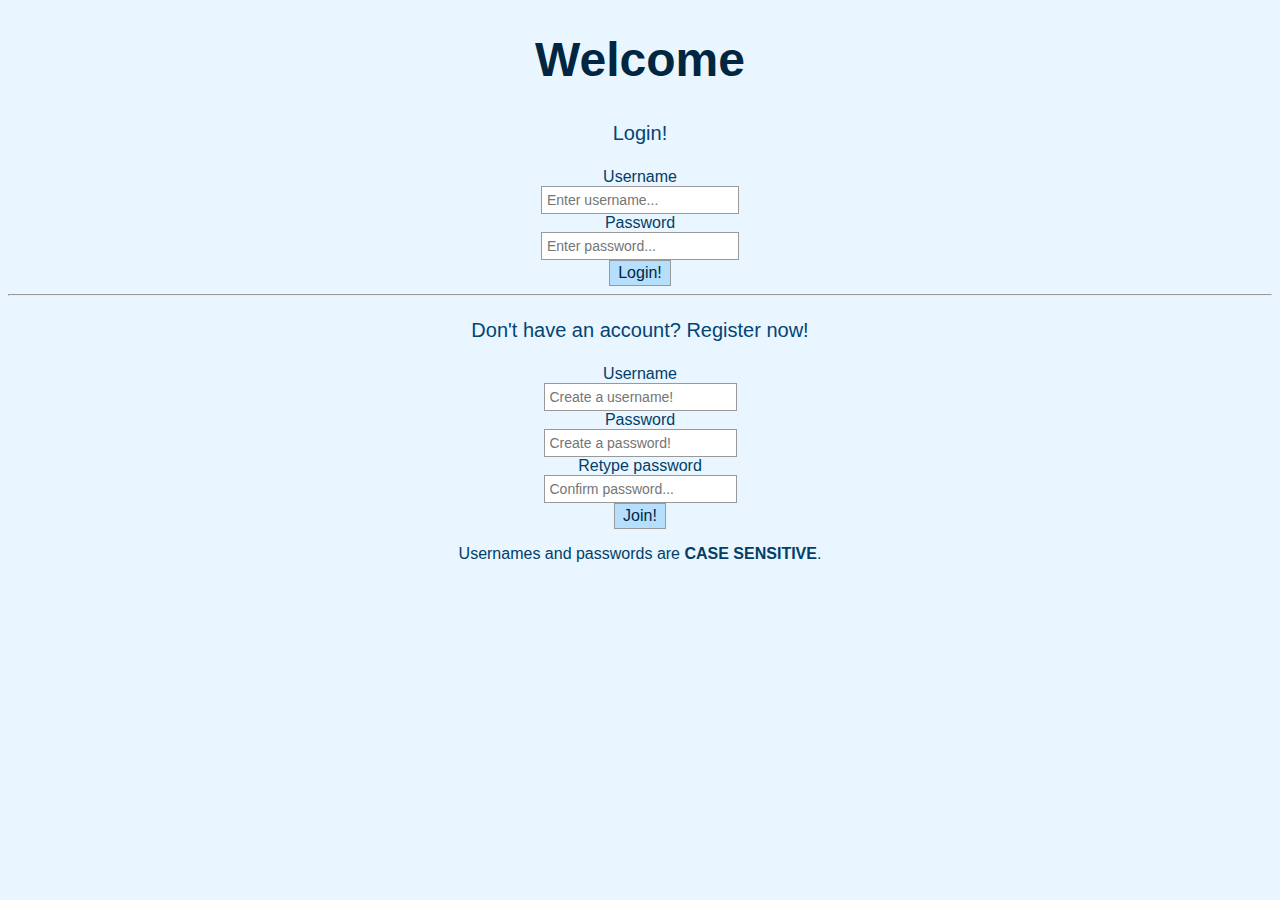
<file: index.html>
<!DOCTYPE html>
<html>
    <head>
        <title>Fizzlet</title>
        <link rel="stylesheet" type="text/css" href="theme.css">
    </head>
    <body id="center">
        <h1>Welcome</h1>
        <p id="login">Login!<p>
        <form action="login.py" method="POST">
            Username<br><input type="text" name="user" style="padding-right:10px" placeholder="Enter username..."><br>
            Password<br><input type="password" name="pw" style="padding-right:10px" placeholder="Enter password..."><br>
            <input type="submit" value="Login!"><br>
        </form><hr>
        <p id="login">Don't have an account? Register now!<p>
        <form action="login.py" method="POST">
            Username<br><input type="text" name="reguser" placeholder="Create a username!"><br>
            Password<br><input type="password" name="regpw" placeholder="Create a password!"> <br>
            Retype password<br><input type="password" name="retype" placeholder="Confirm password..."><br>
            <input type="submit" value="Join!">
        </form>
        <p>Usernames and passwords are <strong>CASE SENSITIVE</strong>.</p>
    </body>
<html>
</file>
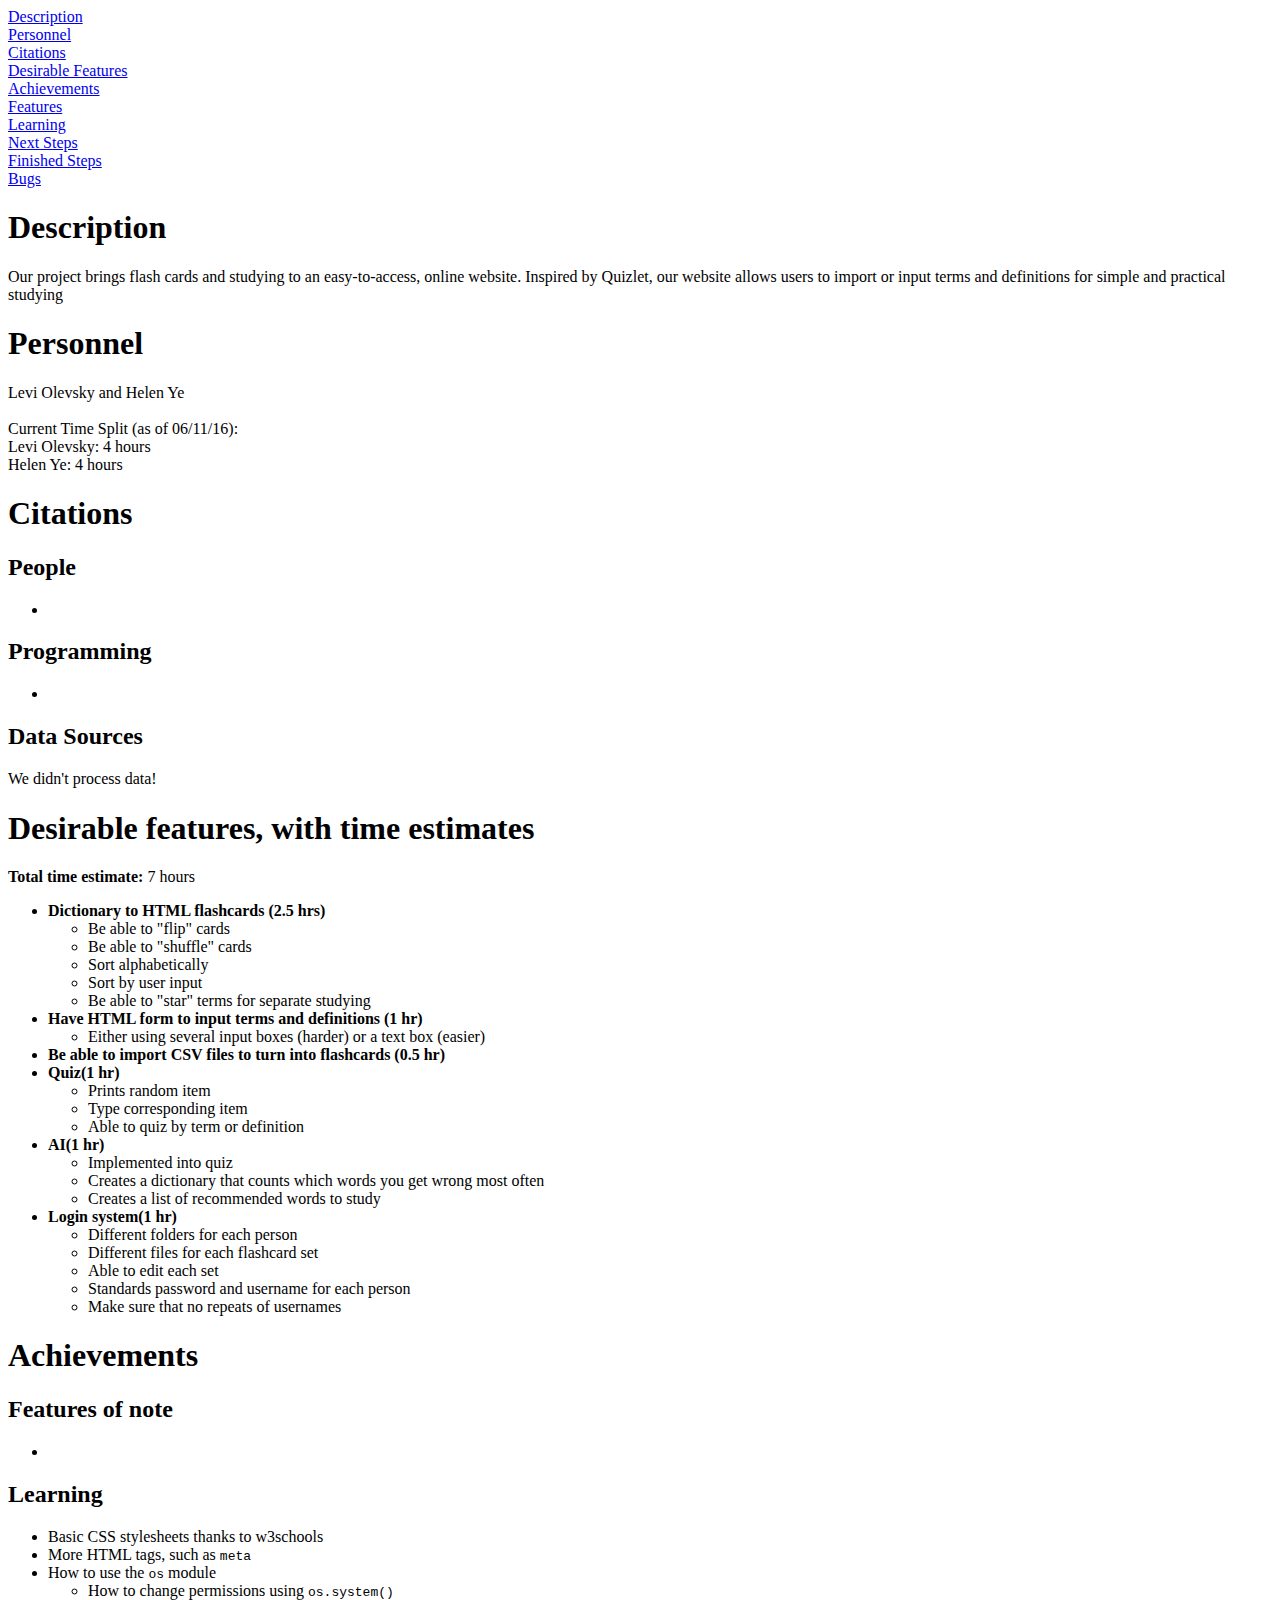
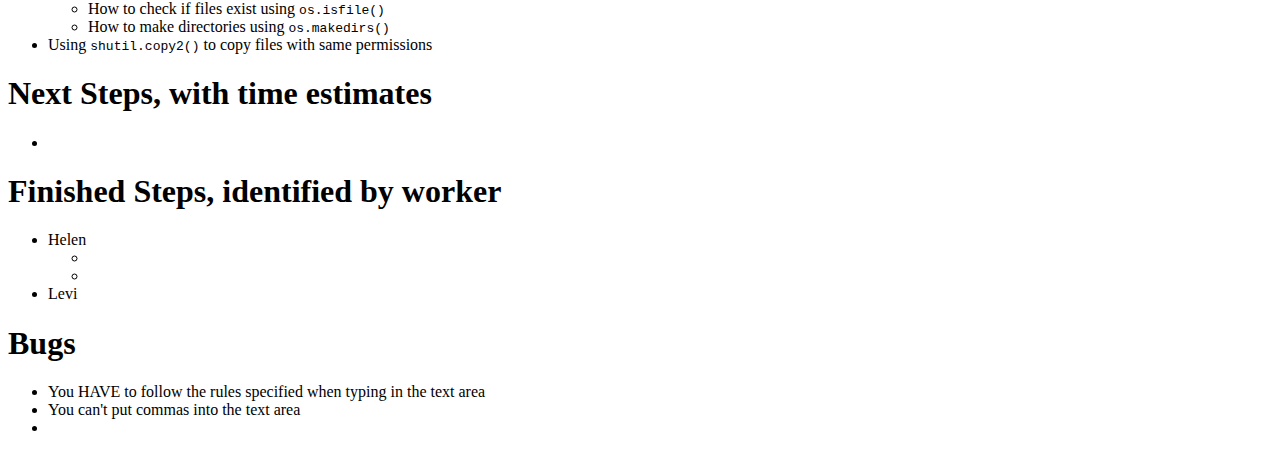
<file: documentation.html>
<!DOCTYPE html>
<html>
    <head>
        <title>Levi and Helen's Fizzlet</title>
    </head>
    <body>
        <a href="#description">Description</a><br>
        <a href="#personnel">Personnel</a><br>
        <a href="#citations">Citations</a><br>
        <a href="#desirable">Desirable Features</a><br>
        <a href="#achievements">Achievements</a><br>
        <a href="#features">Features</a><br>
        <a href="#learning">Learning</a><br>
        <a href="#next">Next Steps</a><br>
        <a href="#finished">Finished Steps</a><br>
        <a href="#bugs">Bugs</a><br>

        <h1 id="description"> Description </h1>
        <p> Our project brings flash cards and studying to an easy-to-access, online website. Inspired by 
        Quizlet, our website allows users to import or input terms and definitions for simple and practical studying</p>
        <h1 id="personnel"> Personnel </h1>
        <p>Levi Olevsky and Helen Ye <br><br>
        Current Time Split (as of 06/11/16):<br>
        Levi Olevsky: 4 hours <br>
        Helen Ye: 4 hours </p>
        <h1 id="citations"> Citations</h1>
        <h2>People</h2>
        <ul>
            <li></li>
        </ul>
        <h2>Programming</h2>
        <ul>
            <li></li>
        </ul>
        <h2>Data Sources</h2>
        <p>We didn't process data!</p>
        <h1 id="desirable"> Desirable features, with time estimates</h1>
        <p><strong>Total time estimate:</strong> 7 hours
            <ul>
                <li><strong>Dictionary to HTML flashcards (2.5 hrs)</strong>
                    <ul>
                        <li>Be able to "flip" cards</li>
                        <li>Be able to "shuffle" cards</li>
                        <li>Sort alphabetically </li>
                        <li>Sort by user input</li>
                        <li>Be able to "star" terms for separate studying</li>
                    </ul>
                </li>
                <li><strong>Have HTML form to input terms and definitions (1 hr)</strong>            
                    <ul>
                        <li>Either using several input boxes (harder) or a text box (easier)</li>
                    </ul>
                </li>
                <li><strong>Be able to import CSV files to turn into flashcards (0.5 hr)</strong></li>
                <li><strong>Quiz(1 hr)</strong>           
                    <ul>
                        <li>Prints random item</li>
                        <li>Type corresponding item</li>
                        <li>Able to quiz by term or definition</li>
                    </ul>
                </li>
                <li><strong>AI(1 hr)</strong>            
                    <ul>
                        <li>Implemented into quiz</li>
                        <li>Creates a dictionary that counts which words you get wrong most often</li>
                        <li>Creates a list of recommended words to study</li>
                    </ul>
                </li>
                <li><strong>Login system(1 hr)</strong>
                    <ul>
                        <li>Different folders for each person</li>
                        <li>Different files for each flashcard set</li>
                        <li>Able to edit each set</li>
                        <li>Standards password and username for each person</li>
                        <li>Make sure that no repeats of usernames</li>
                    </ul>
                </li>
            </ul>
        </p>
        <h1 id="achievements"> Achievements </h1>
        <h2 id="features"> Features of note </h2>
            <ul>
                <li></li>
            </ul>
        <h2 id="learning"> Learning </h2>
            <ul>
                <li>Basic CSS stylesheets thanks to w3schools</li>
                <li>More HTML tags, such as <tt>meta</tt></li>
                <li>How to use the <tt>os</tt> module</li>
                <ul>                    
                    <li>How to change permissions using <tt>os.system()</tt></li>
                    <li>How to check if files exist using <tt>os.isfile()</tt></li>
                    <li>How to make directories using <tt>os.makedirs()</tt></li>
                </ul>
                <li>Using <tt>shutil.copy2()</tt> to copy files with same permissions</li>
            </ul>
        <h1 id="next"> Next Steps, with time estimates </h1>
        <ul>
            <li></li>
        </ul>
        <h1 id="finished"> Finished Steps, identified by worker </h1>
        <ul><li>Helen</li>
            <ul>
                <li><li>
            </ul>
            <li>Levi</li>
        </ul>
        <h1 id="bugs"> Bugs </h1>
        <ul>        
            <li>You HAVE to follow the rules specified when typing in the text area</li>
            <li>You can't put commas into the text area</li>
            <li></li>
        </ul>
    </body>
</html>
</file>
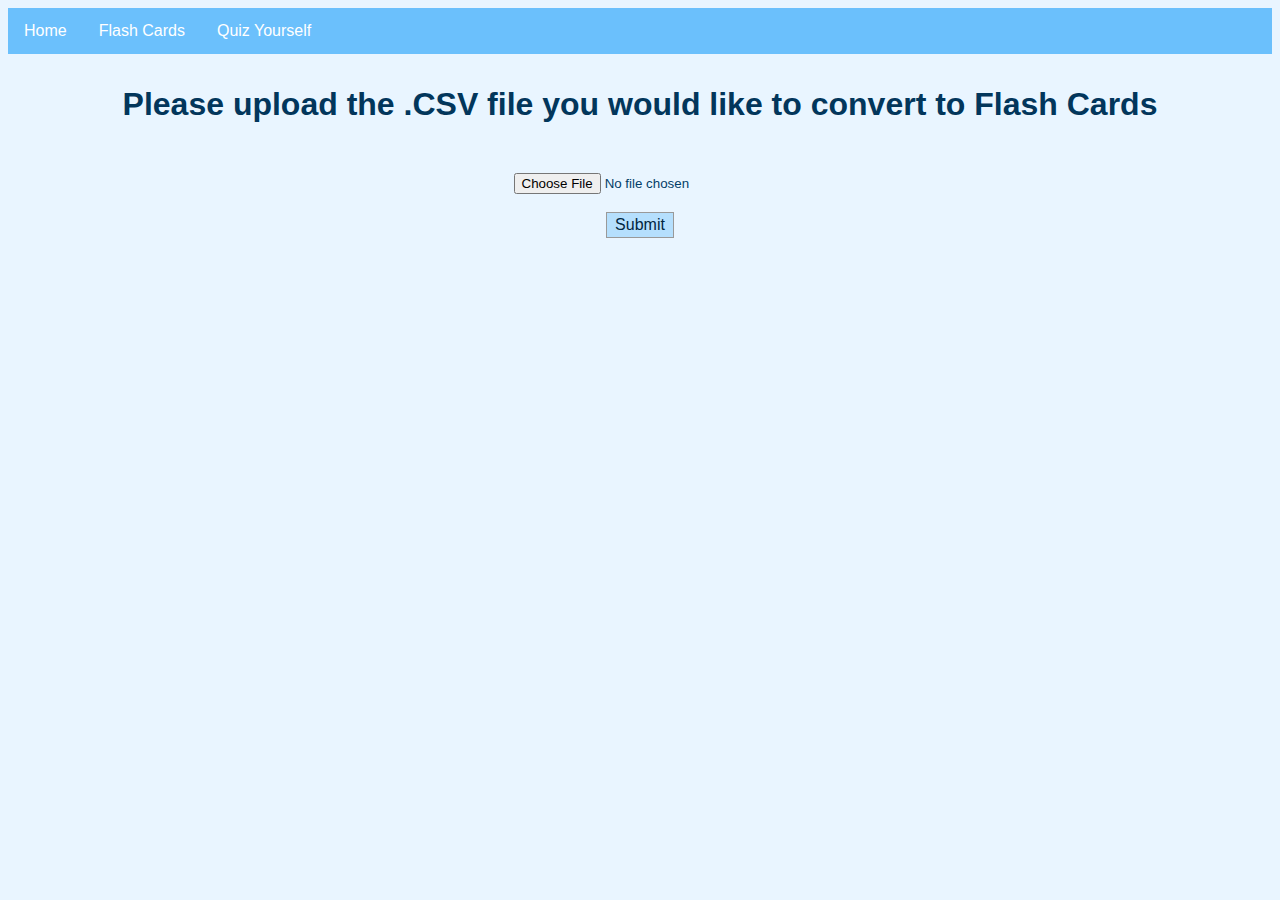
<file: flashCards.html>
<!doctype html>
<html>
<head>
<title>Flash Cards</title>
<link rel="stylesheet" type="text/css" href="theme.css">
        <style>
        ul {
        list-style-type: none;
        margin: 0;
        padding: 0;
        overflow: hidden;
        background-color: #6bc0fc ;
            }

        li {
            float: left;
        }

        li a {
            display: block;
            color: white;
            text-align: center;
            padding: 14px 16px;
            text-decoration: none;
        }

        li a:hover {
            background-color: #111;
}</style>
</head>
<body>
<body id="center">
        <ul>
            <li><a href="homepage.py">Home</a></li>
            <li><a href="flashCards.html">Flash Cards</a></li>
            <li><a href="quiz.html">Quiz Yourself</a></li>
        </ul>

<h3>Please upload the .CSV file you would like to convert to Flash Cards</h3>
<form action="../csvToHtmlCardsInitialize.py" method="post">
            <label class="custom-file-upload">
                <br><input type="file" name="myFile"> 
                
            </label>
            <br>
            <br>
             <input type="submit" name="submit" value="Submit">
</form>

</body>
</html>
</file>
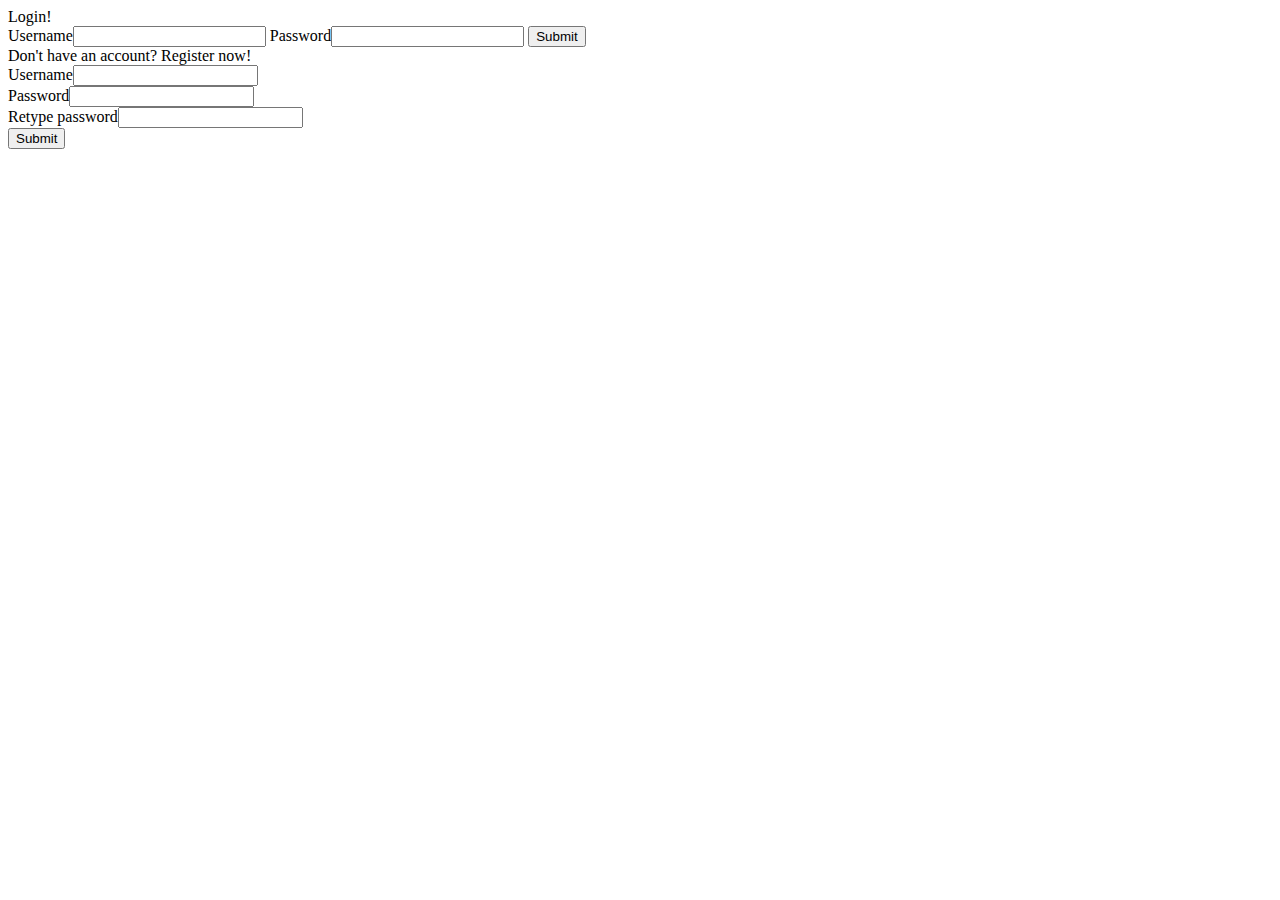
<file: frontPage.html>
<!DOCTYPE html>
<html>
    <head>
        <title>Fizzlet</title>
    </head>
    <body>
        Login!
        <form action="CHANGELATER" method="GET">
            Username<input type="text" name="user" style="padding-right:10px">
            Password<input type="text" name="pw" style="padding-right:10px"> <!--- update to type password and method POST later -->
            <input type=submit>
        </form>
        Don't have an account? Register now!
        <form action="regis.py" method="GET">
            Username<input type="text" name="reguser"><br>
            Password<input type="text" name="regpw"> <br>
            Retype password<input type="text" name="retype"><br>
            <input type=submit>
        </form>
    </body>
<head>
</file>
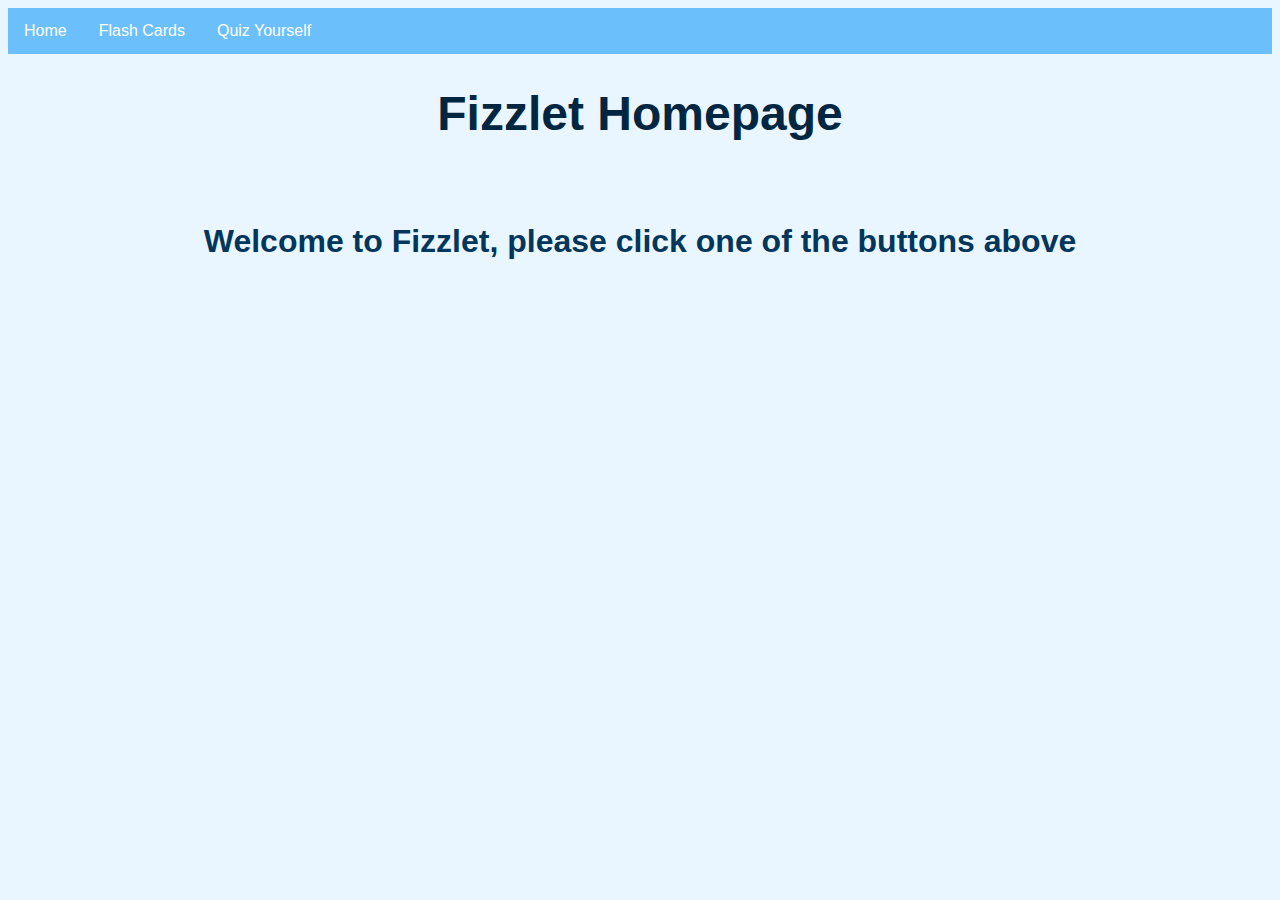
<file: homepage.html>
<!DOCTYPE html>
<html>
    <head>
        <title>Homepage</title>
        <link rel="stylesheet" type="text/css" href="../theme.css">
        <style>
        ul {
        list-style-type: none;
        margin: 0;
        padding: 0;
        overflow: hidden;
        background-color: #6bc0fc ;
            }

        li {
            float: left;
        }

        li a {
            display: block;
            color: white;
            text-align: center;
            padding: 14px 16px;
            text-decoration: none;
        }

        li a:hover {
            background-color: #111;
}</style>
    </head>
    <body id="center">
        <ul>
            <li><a href="homepage.py">Home</a></li>
            <li><a href="flashCards.html">Flash Cards</a></li>
            <li><a href="quiz.html">Quiz Yourself</a></li>
        </ul>
        <h1>Fizzlet Homepage</h1>
        <br>
        <h3>Welcome to Fizzlet, please click one of the buttons above</h3>
        
    </body>
</html>
</file>
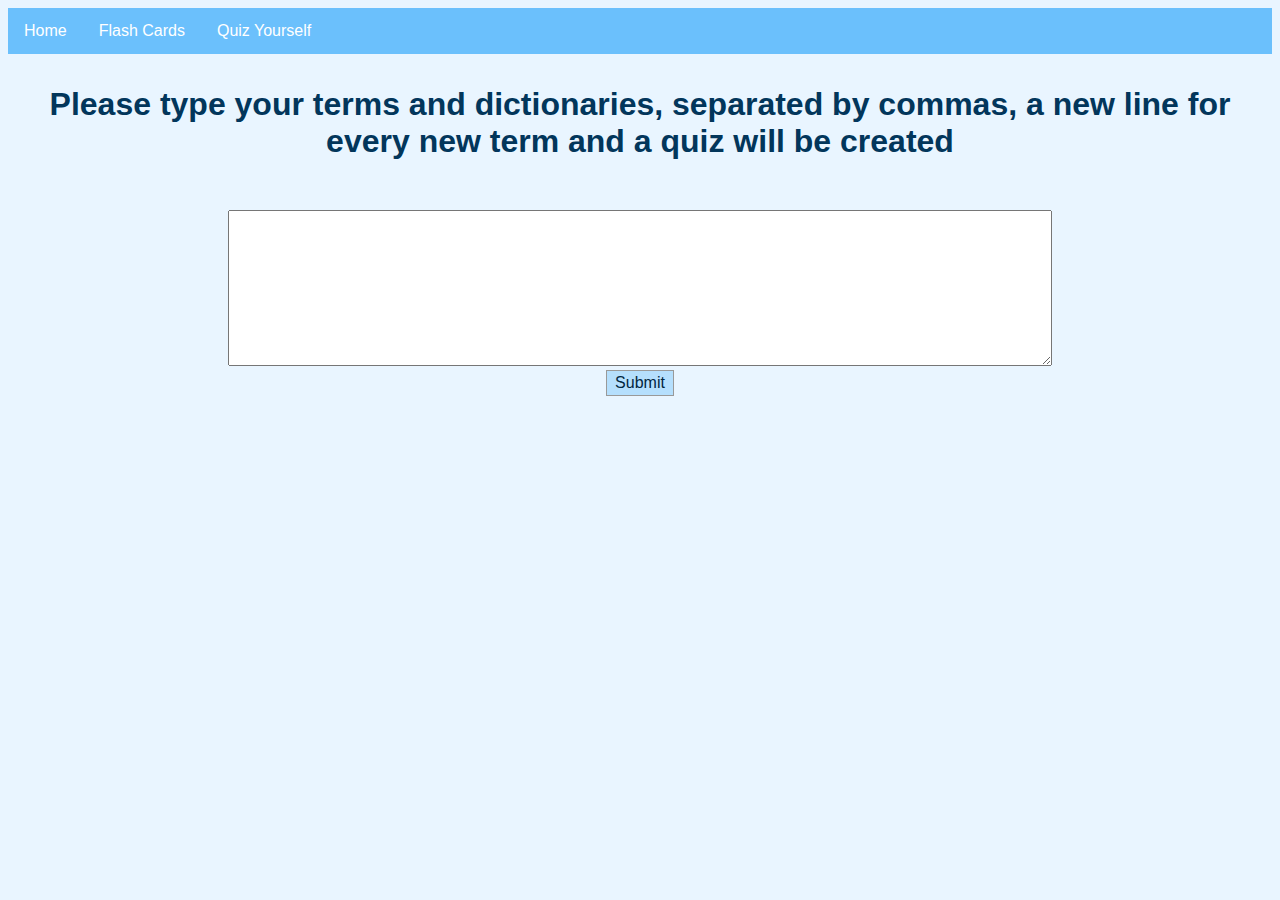
<file: quiz.html>
<!doctype html>
<html>
<head>
<title>Flash Cards</title>
<link rel="stylesheet" type="text/css" href="../theme.css">
        <style>
        ul {
        list-style-type: none;
        margin: 0;
        padding: 0;
        overflow: hidden;
        background-color: #6bc0fc ;
            }

        li {
            float: left;
        }

        li a {
            display: block;
            color: white;
            text-align: center;
            padding: 14px 16px;
            text-decoration: none;
        }

        li a:hover {
            background-color: #111;
}</style>
</head>
<body>
<body id="center">
        <ul>
            <li><a href="homepage.py">Home</a></li>
            <li><a href="flashCards.html">Flash Cards</a></li>
            <li><a href="quiz.html">Quiz Yourself</a></li>
        </ul>

<h3>Please type your terms and dictionaries, separated by commas, a new line for every new term and a quiz will be created</h3>
<form action="../quiz.py">
        <br><textarea name="myFile" rows="10" cols="100">
        </textarea><br>
        <input type="submit" name="submit" value="Submit">
</form>

</body>
</html>
</file>
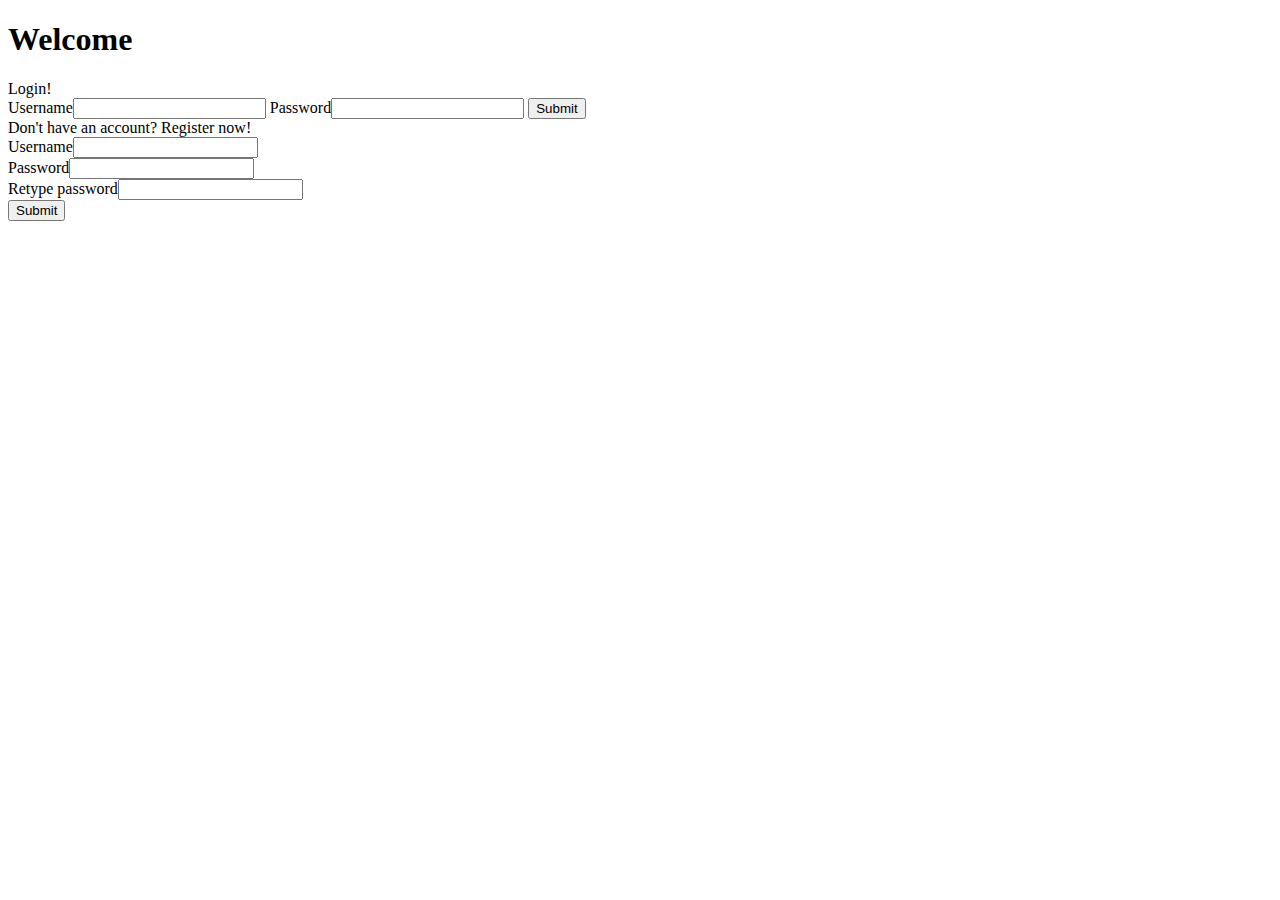
<file: tempindex.html>
<!DOCTYPE html>
<html>
    <head>
        <title>Fizzlet</title>
    </head>
    <body>
        <h1>Welcome</h1>
        Login!
        <form action="login.py" method="POST">
            Username<input type="text" name="user" style="padding-right:10px">
            Password<input type="password" name="pw" style="padding-right:10px"> <!--- update to type password and method POST later -->
            <input type=submit>
        </form>
        Don't have an account? Register now!
        <form action="login.py" method="POST">
            Username<input type="text" name="reguser"><br>
            Password<input type="password" name="regpw"> <br>
            Retype password<input type="password" name="retype"><br>
            <input type=submit>
        </form>
    </body>
<head>
</file>
<file: theme.css>
body {
    background-color: #e9f5ff;
    color: #023e68;
    font-size:16px;
    font-family: "Trebuchet MS", Helvetica, sans-serif;
}

h1 {
    color: #012641;
    font-size: 48px;
}

h2 {
    color: #022e4e;
    font-size: 42px;
}

h3 {
    color: #02365b;
    font-size: 32px;
}

#login {
    font-size:20px;
    color: #024575;
    padding: 3px;
}

#center {
    text-align: center;
}

input[type=text] {
    background-color: #ffffff;
    color: #012641;
    font-size: 14px;
    border: 1px solid #999;
    padding: 5px
}

input[type=password] {
    background-color: #ffffff;
    color: #012641;
    font-size: 14px;
    border: 1px solid #999;
    padding: 5px;
}

input[type=submit] {
    background-color: #b5dffd;
    color: #012641;
    font-size: 16px;
    border: 1px solid #999;
    padding: 3px 8px;
}
</file>
